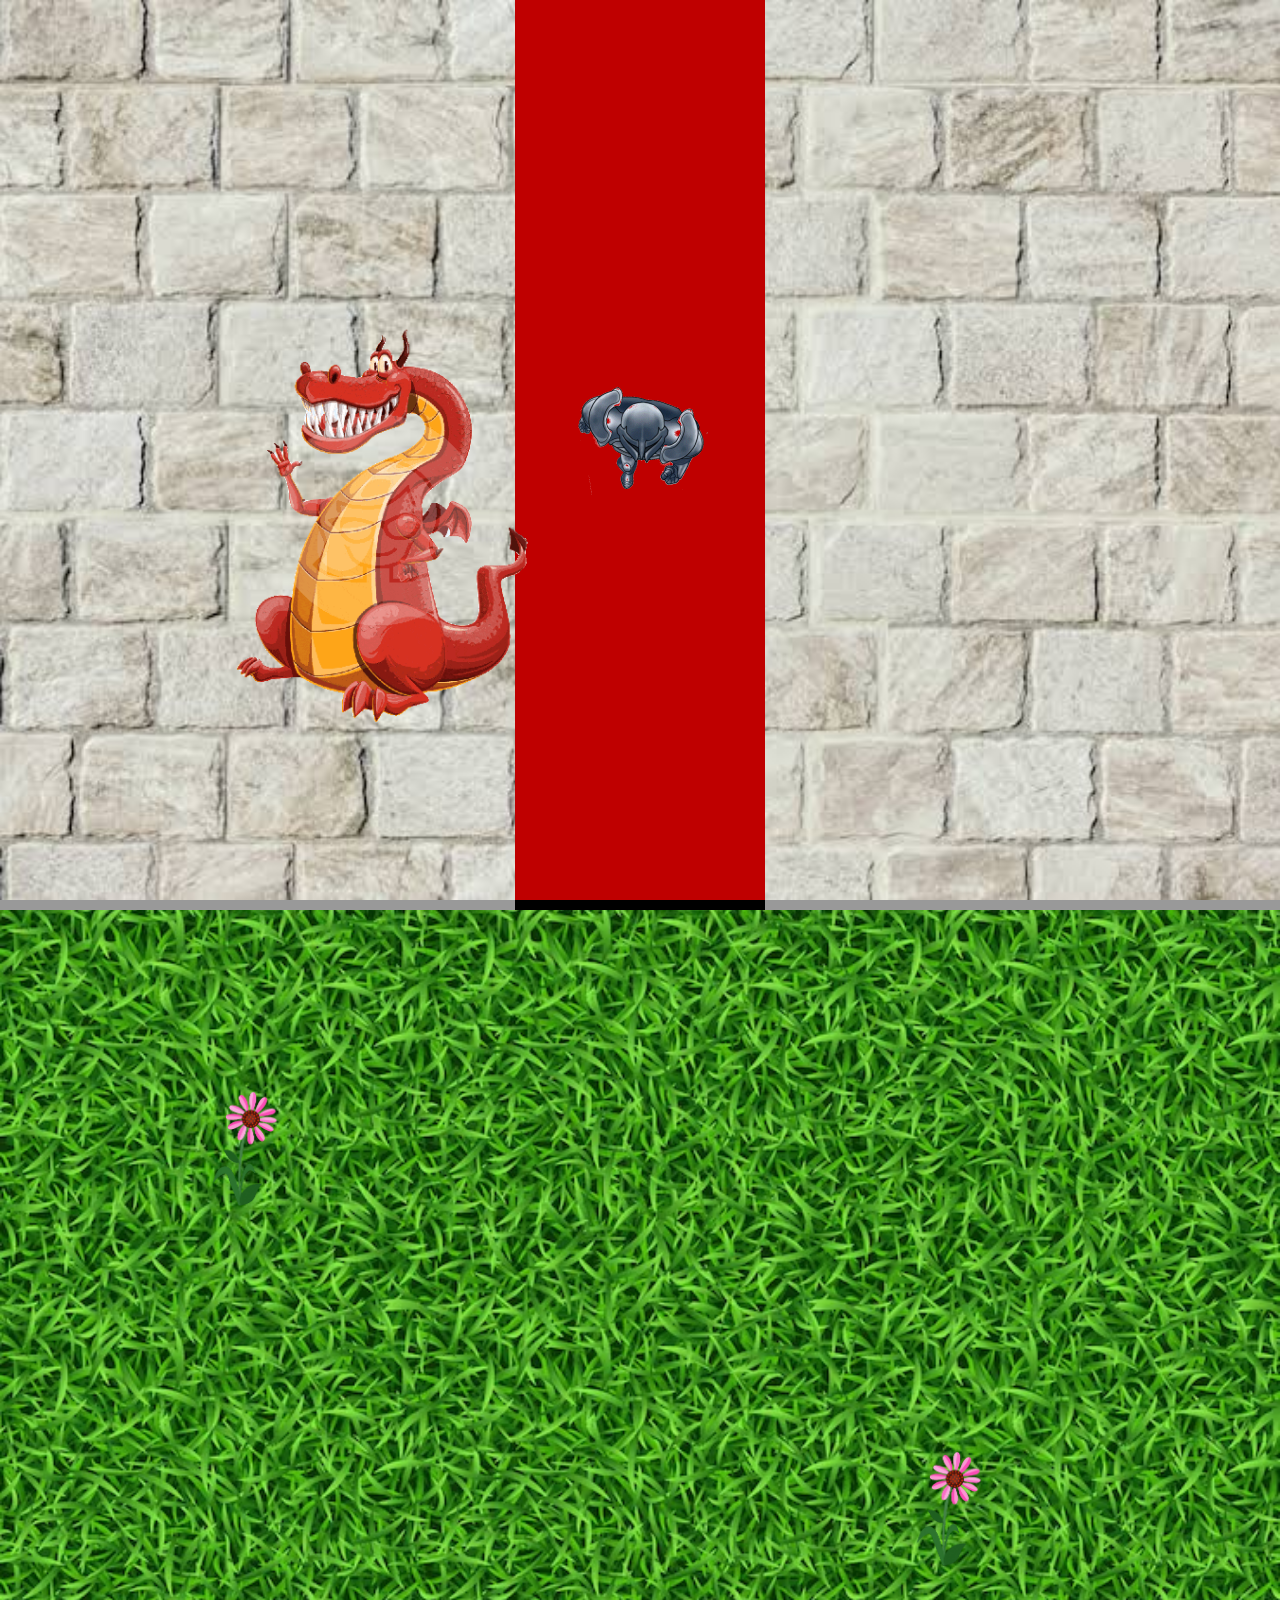
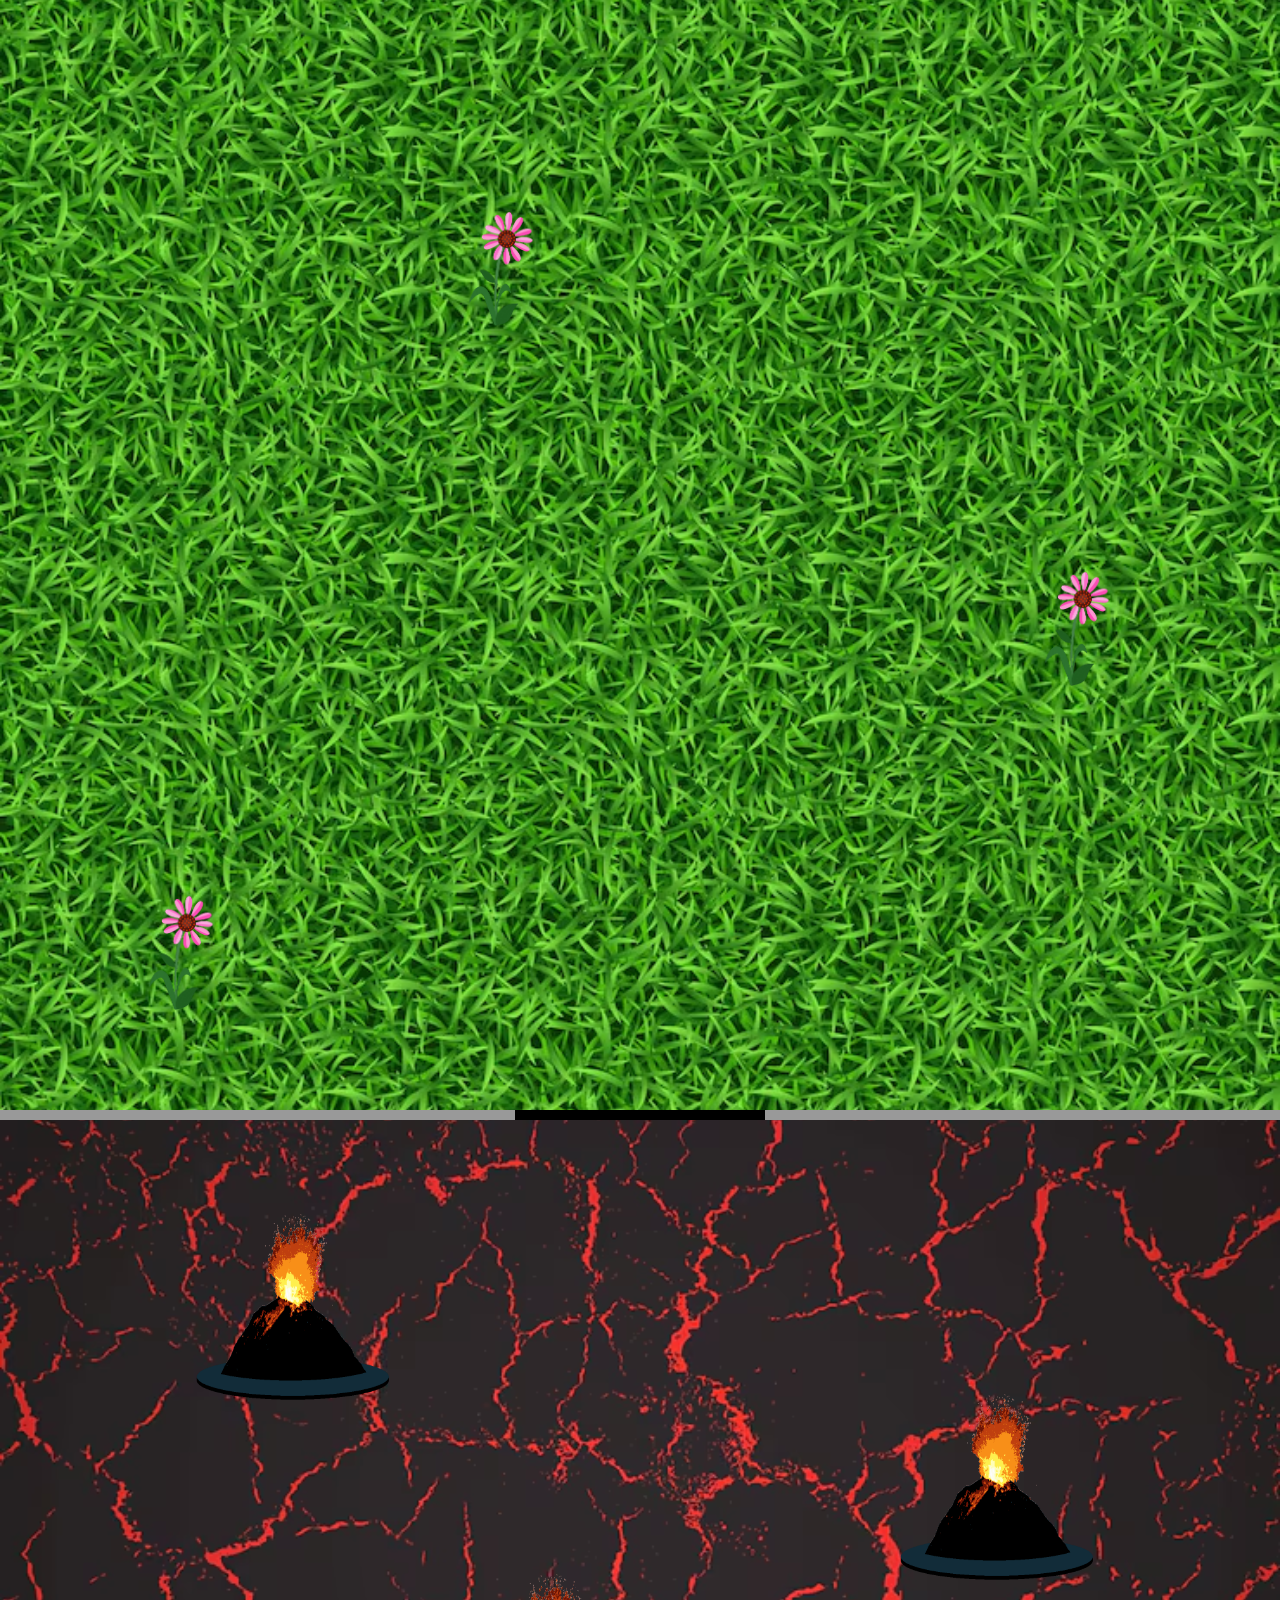
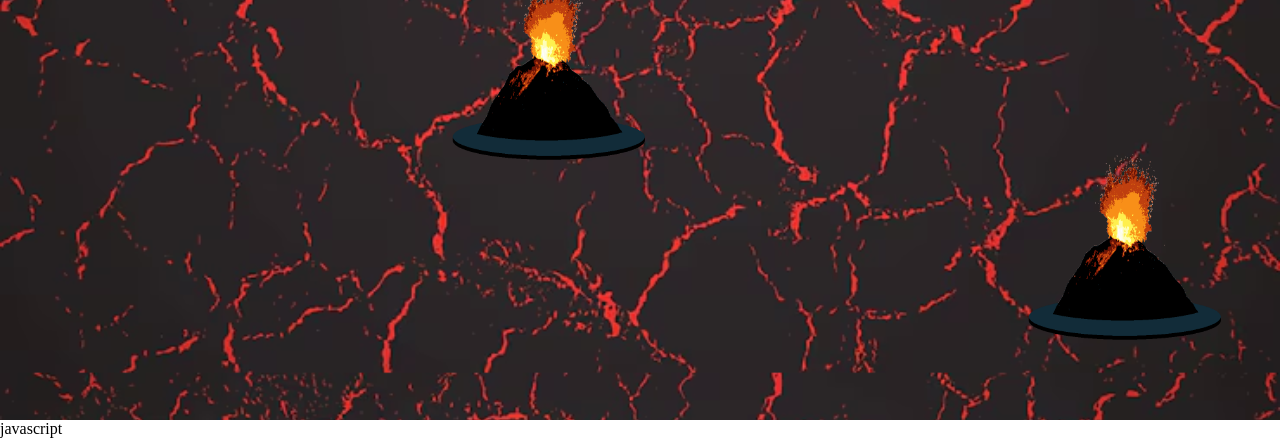
<file: index.html>
<!DOCTYPE html>
<html>

<head>
    <title>Page Title</title>
    <link rel="stylesheet" href="Style.css">
</head>

<body>

    <!-- <img id="walking-person" src="walking_person.gif"> -->
    <img id="walking-person" src="output-onlinegiftools.gif">
    <div id="room1">
        <img id="dragon" src="dragonGIF.gif">
        <div id="redCarpet"></div>
    </div>
    <div id="wall-1" class="wall">
        <div class="front-door"></div>
    </div>

    <div id="room-2" class="rooms">
        <img class="flower flower-1" src="flower.gif">
        <img class="flower flower-2" src="flower.gif">
        <img class="flower flower-3" src="flower.gif">
        <img class="flower flower-4" src="flower.gif">
        <img class="flower flower-5" src="flower.gif">
    </div>

    <div id="wall-1" class="wall">
        <div class="front-door"></div>
    </div>

    <div id="room-3" class="rooms">
        <img class="volcano volcano-1" src="volcanoGIF.gif">
        <img class="volcano volcano-2" src="volcanoGIF.gif">
        <img class="volcano volcano-3" src="volcanoGIF.gif">
        <img class="volcano volcano-4" src="volcanoGIF.gif">
    </div>
javascript
    <script src="script.js"></script>
</body>

</html>
</file>
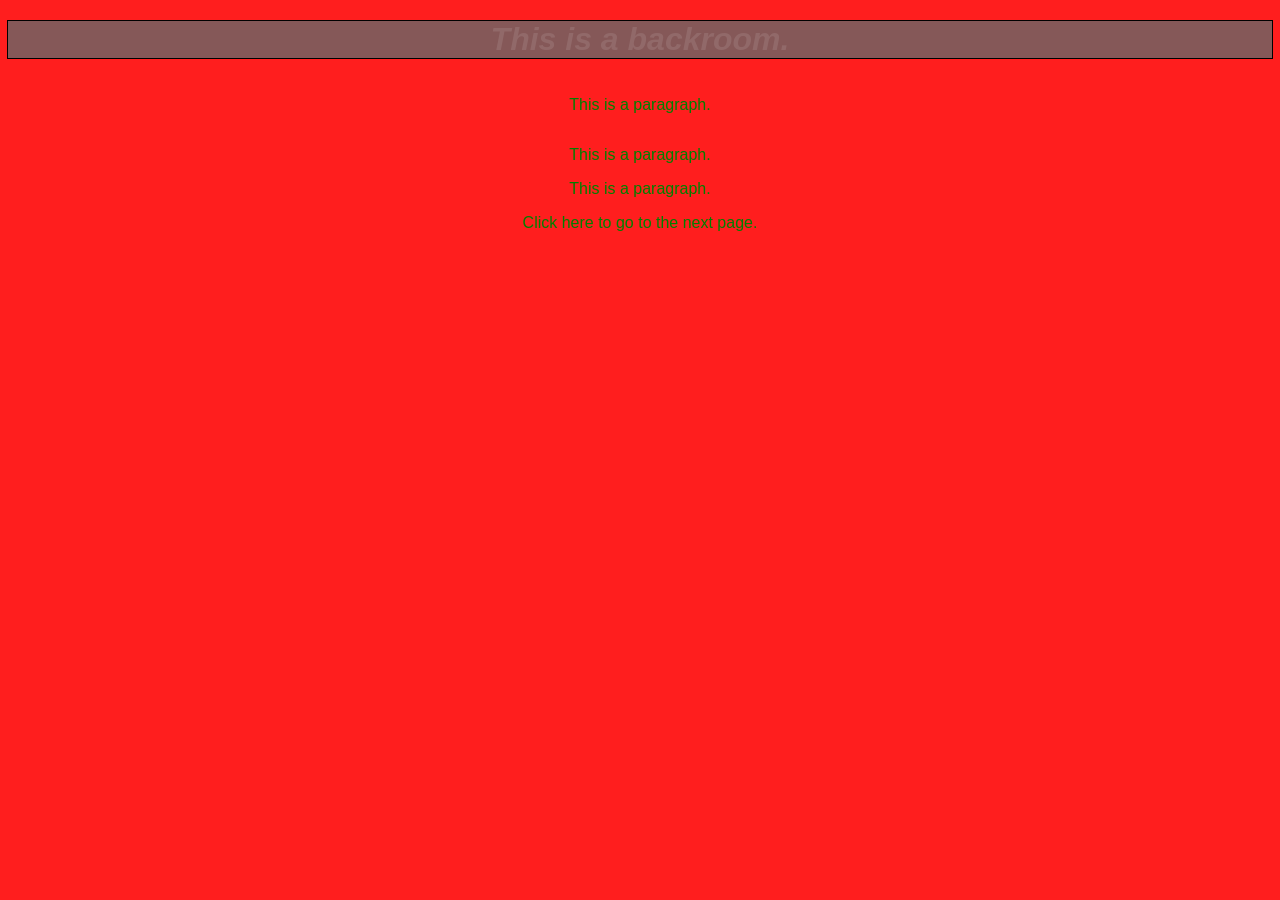
<file: test.html>
<!DOCTYPE html>
<html>

<head>
    <title>Ahmed's Backroom</title>
    <style>

        body {
            background-color: #ff1e1e;
            font-family: Arial, sans-serif;
            text-align: center;
        }

        h1 {
            background-color: #855858;
            color: rgba(255, 255, 255, 0.1); 
            outline: 1px solid #000;
            font-style: italic;
        }

        p {
            color: rgba(255, 255, 255, 0.5);
        }

        .greentext {
            color: green;
        }

        .inlineblocktext {
            display: inline-block;
        }
        a {
            color: green;
            text-decoration: none;
        }
        a:hover {
            color: lightgreen;
        }

    </style>
</head>


<body>

    <h1>This is a backroom.</h1>
    <p class="greentext inlineblocktext">This is a paragraph.</p>
    <p class="greentext">This is a paragraph.</p>
    <p class="greentext">This is a paragraph.</p>
    <a href="http://example.com">Click here to go to the next page.</a>
    


</body>

</html>
</file>
<file: Style.css>
html, body {
    width: 100%;
    height: 100%;
    margin: 0;
}
#walking-person {
    position:fixed;
    top: 50%;
    left: 50%;
    transform: translate(-50%, -50%) rotate(0deg);
    transition: transform 0.3s ease;
    z-index: 1;
    width: 150px;
    height: auto;
}

#walking-person.scrolling-up {
    transform: translate(-50%, -50%) rotate(180deg);
}

#dragon {
    position:absolute;
    top: 30%;
    left: 10%;
    z-index: 1;
    width: 500px;
    height: auto;
    transition: opacity 0.5s ease;
}

#room1 {
    position: relative;
    width: 100%;
    height: 100vh;
    background-image: url('stone_floor.jpeg');
    background-size: cover;
    background-position: center;
    z-index: 0;
}

#room-1 {
    height:100vh;
    background-image: url("../images/kitchen-tile.jpg");
    background-size: 2% auto;
    background-repeat: repeat;
}
#redCarpet {
    position: absolute;
    top: 0;
    left: 50%;
    transform: translateX(-50%);
    width: 250px;
    height: 100%;
    background-color: rgb(191, 0, 0);
    z-index: 0;
}

.wall {
    position:relative;
    height:10px;
    width:100%;
    background-color: #999;
}

.front-door {
    position:absolute;
    left:50%;
    transform:translateX(-50%);
    height:100%;
    width:250px;
    background-color:#000;
}

#room-2 {
    position: relative;
    height:200vh;
    background-image: url("seamless-green-grass-pattern_1284-52275.avif");
    background-size: 100% auto;
    background-repeat: repeat;
    z-index: 0;
}

.flower {
    position: absolute;
    width: 100px;
    height: auto;
    z-index: 1;
    transition: transform 0.2s ease;
}

.flower:hover {
    transform: scale(1.2);
}

.flower-1 {
    top: 10%;
    left: 15%;
}

.flower-2 {
    top: 30%;
    left: 70%;
}

.flower-3 {
    top: 50%;
    left: 35%;
}

.flower-4 {
    top: 70%;
    left: 80%;
}

.flower-5 {
    top: 88%;
    left: 10%;
}

.volcano {
    position: absolute;
    width: 200px;
    height: 200px;
    height: auto;
    z-index: 4;
    transition: transform 0.2s ease;
}

.volcano-1 {
    top: 10%;
    left: 15%;
}

.volcano-2 {
    top: 30%;
    left: 70%;
}

.volcano-3 {
    top: 50%;
    left: 35%;
}

.volcano-4 {
    top: 70%;
    left: 80%;
}

#room-3 {
    position: relative;
    height:100vh;
    background-image: url("cracked-pattern-texture-background_1409-2976.avif");
    background-size: 100% auto;
    background-repeat: repeat;
}
</file>
